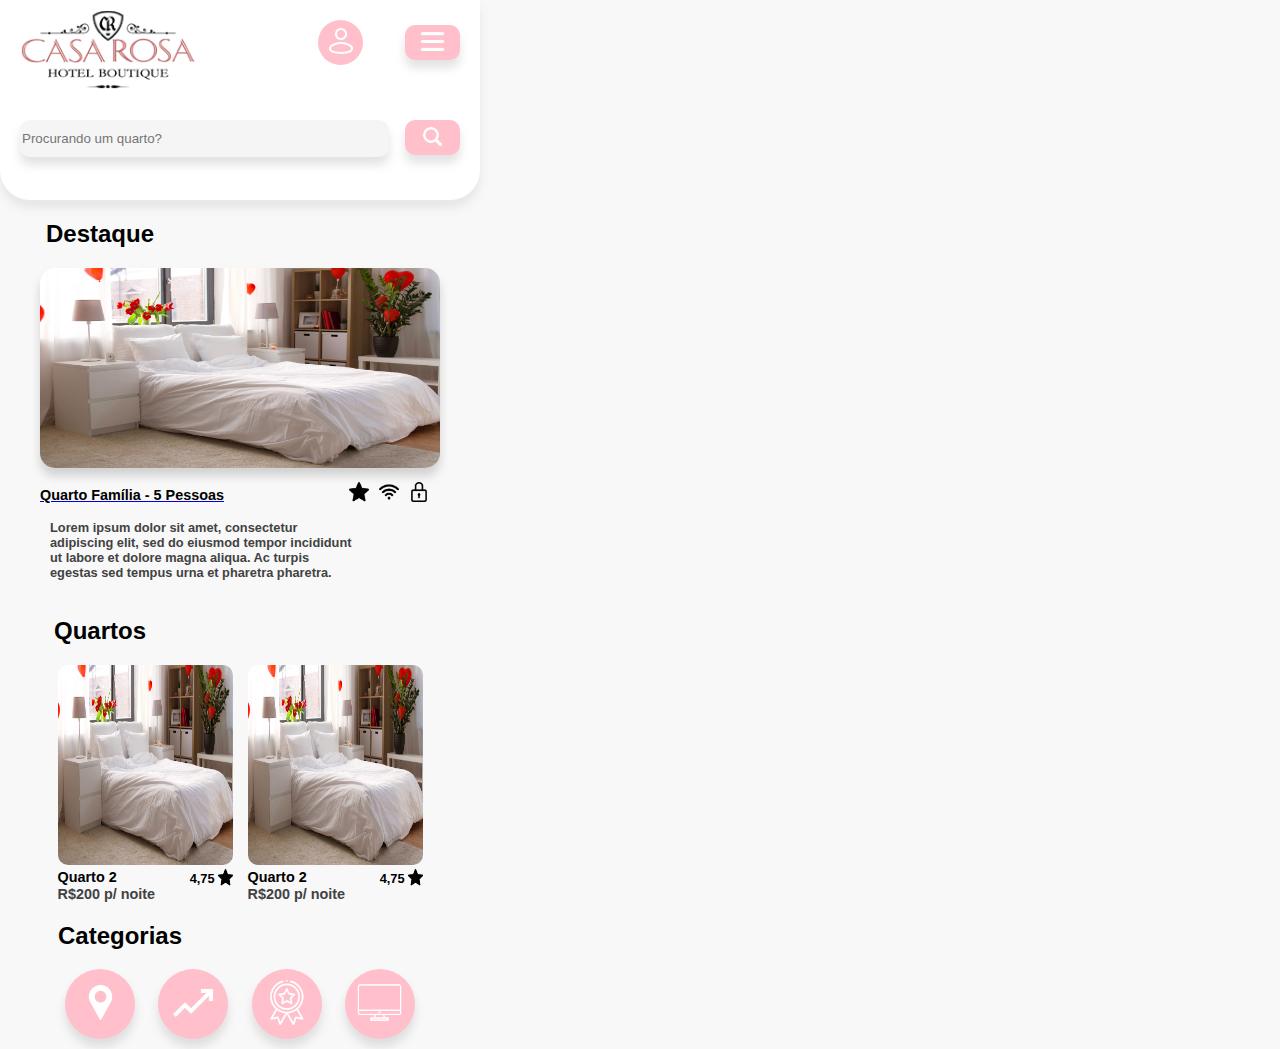
<file: index.html>
<!DOCTYPE html>
<html lang="pt-br">
<head>
    <meta charset="UTF-8">
    <meta name="viewport" content="width=device-width, initial-scale=1.0">
    <meta http-equiv="X-UA-Compatible" content="ie=edge">
    <link rel="stylesheet" href="home.css">
    <title>Hotel</title>
</head>
<body>
    <header>
       
        <div class="h-top">

            <img src="/img/logo.png" alt="logo" id="logo">
            <a href="login.html"><button id="login"><img src="/img/user.png" alt="" id="user"></button></a>

            <div>
                <button id="b-menu">
                    <img src="img/menu.png" alt="" id="icon-menu">
                </button>
            </div>

        </div>        

        <div class="h-bottom">

            <input type="text" placeholder="Procurando um quarto?" id="pesquisa">

            <div>
                <button id="b-pesquisa">
                    <img src="img/lupa.png" alt="" id="icon-pesquisa">
                </button>
            </div>

        </div>
        
    </header>

    <main>
            <h2 id="txt">Destaque</h2>
            
            <div class="quarto-familia">
            
            <a href="Quarto.html">
                <img src="img/quarto-dstq.jpg" alt="quarto" id="quarto-dstq">
            </a>
                    <div class="info-qrt">
                        
                    <a href="Quarto.html">
                        <h2 id="txt-quarto-dstq">Quarto Família - 5 Pessoas</h2>
                    </a>
                            <img src="img/star.png" alt="favoritar" id="star">
                
                            <img src="img/wifi.png" alt="wifi" id="wifi">
                
                            <img src="img/cadeado.png" alt="cadeado" id="cadeado">
                
                    </div>

                <h4 id="txt-dsc">Lorem ipsum dolor sit amet, consectetur adipiscing elit, sed do eiusmod tempor incididunt ut labore et dolore magna aliqua. Ac turpis egestas sed tempus urna et pharetra pharetra.</h4>
            
            </div>

        <h2 id="txt">Quartos</h2>


        <div class="quartos-quartos">

            <div class="quarto-1">
                    
                <img src="img/quarto-dstq.jpg" alt="quarto-2" id="quarto-img">
                
                <div class="info">
                    <h3 id="txt-info1">Quarto 2</h3>
    
                    <h2 id="txt-info2">4,75</h2>

                    <img src="img/star.png" alt="estrela" id="estrela">
                </div>
                    <h3 id="txt-info3">R$200 p/ noite</h3>
            </div>

                <div class="quarto-2">
                    
                        <img src="img/quarto-dstq.jpg" alt="quarto-2" id="quarto-img">
                        
                        <div class="info">
                            <h3 id="txt-info1">Quarto 2</h3>
            
                            <h2 id="txt-info2">4,75</h2>

                            <img src="img/star.png" alt="estrela" id="estrela">
                        </div>
                            <h3 id="txt-info3">R$200 p/ noite</h3>
                    </div>

        </div>

            <h2 id="txt-categoria">Categorias</h2>

            <div class="categorias">

                <div>
                    <button id='cat'>
                        <img src="img/pin.png" alt="" id="cat-pin">
                    </button>
                </div>

                <div>
                    <button id='cat'>
                        <img src="img/graphic.png" alt="" id="cat-graphic">
                    </button>
                </div>

                <div>
                    <button id='cat'>
                        <img src="img/medal.png" alt="" id="cat-medal">
                    </button>
                </div>

                <div>
                    <button id='cat'>
                        <img src="img/monitor.png" alt="" id="cat-monitor">
                    </button>
                </div>

            </div>
    </main>
</body>
</html>
</file>
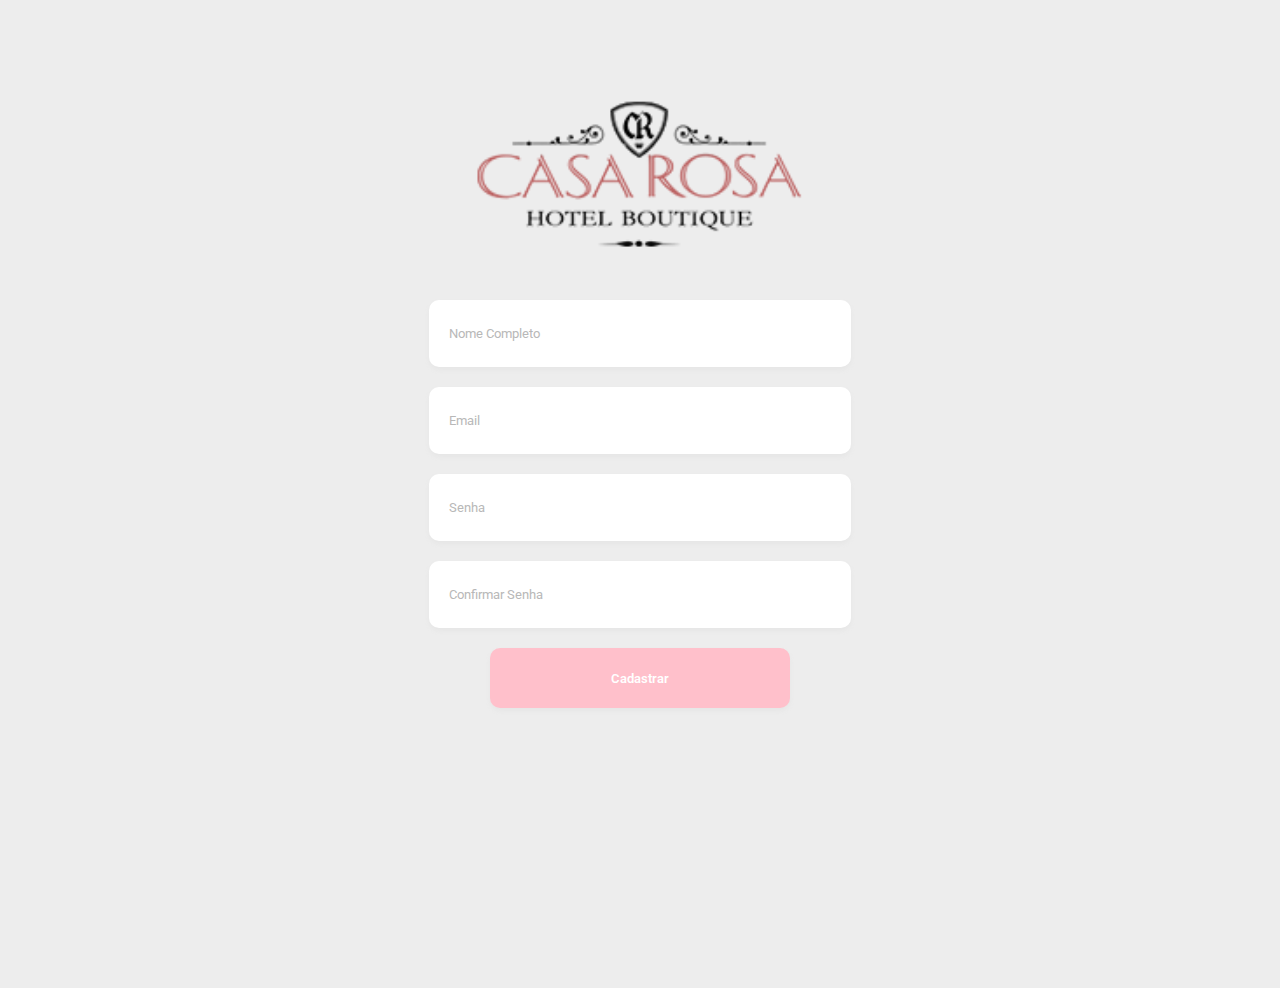
<file: cadastro.html>
<!DOCTYPE html>
<html lang="en">
<head>
    <meta charset="UTF-8">
    <meta http-equiv="X-UA-Compatible" content="IE=edge">
    <meta name="viewport" content="width=device-width, initial-scale=1.0">
    <title>Login - Hotel dLux</title>
    <link rel="stylesheet" href="cadastro.css">
</head>
<body>
    <main>
        <img src="/img/logo.png" alt="" id="logo">
       
        <input type="text" name="pesquisa" id="input" value="Nome Completo" onfocus="this.value='';">
        
        <input type="text" name="pesquisa" id="input" value="Email" onfocus="this.value='';">
      
        <input type="text" name="pesquisa" id="input" value="Senha" onfocus="this.value='';">
        <input type="text" name="pesquisa" id="input" value="Confirmar Senha" onfocus="this.value='';">
        <a href="index.html"><button id="button">Cadastrar</button></a>
        
    </main>
</body>
</html>
</file>
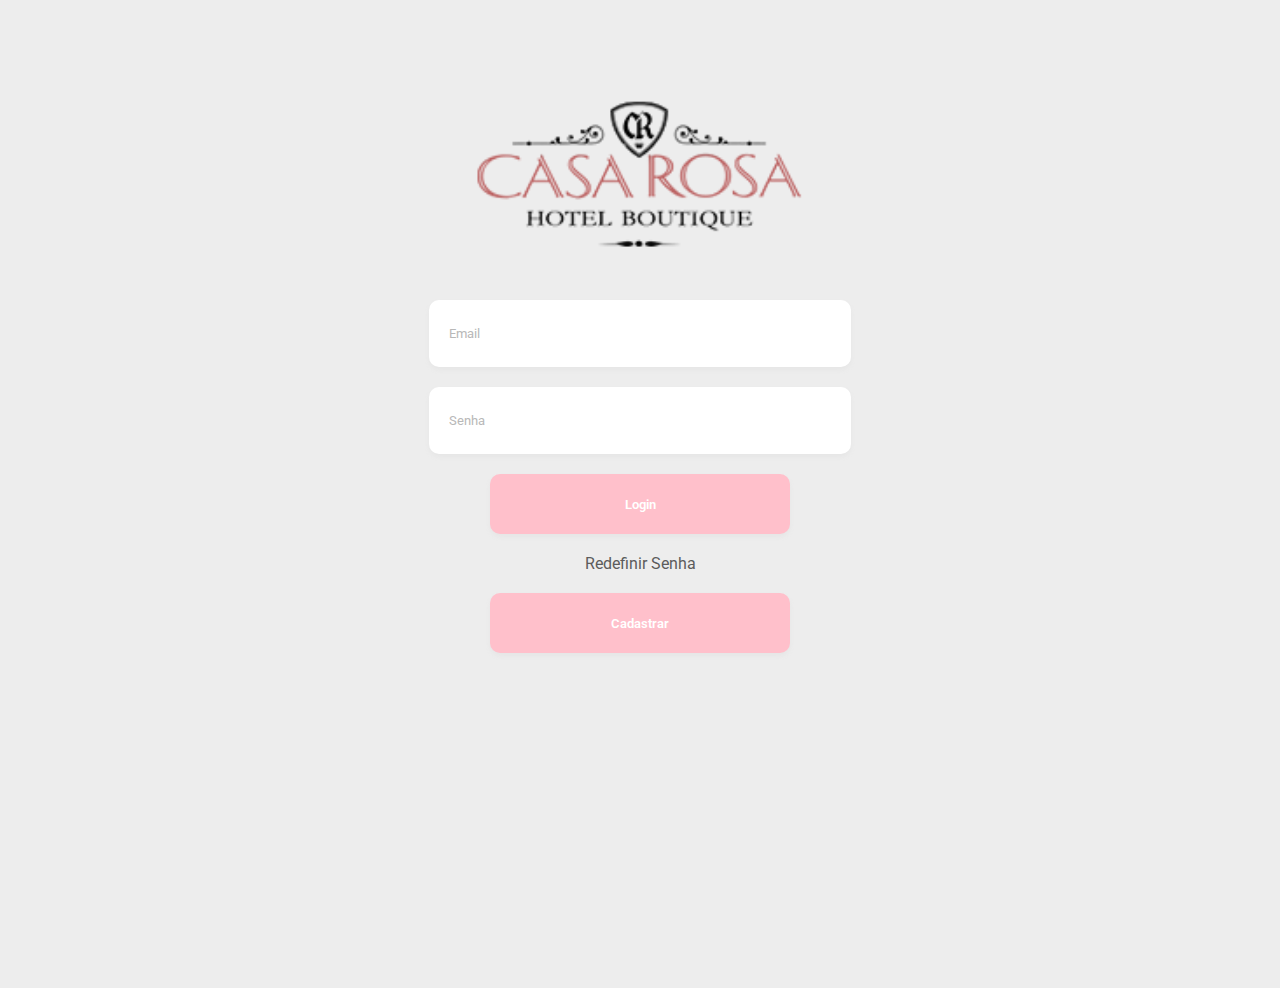
<file: login.html>
<!DOCTYPE html>
<html lang="en">
<head>
    <meta charset="UTF-8">
    <meta http-equiv="X-UA-Compatible" content="IE=edge">
    <meta name="viewport" content="width=device-width, initial-scale=1.0">
    <title>Login - Hotel dLux</title>
    <link rel="stylesheet" href="login.css">
</head>
<body>
    <main>
        <img src="/img/logo.png" alt="" id="logo">

        <input type="text" name="pesquisa" id="input" value="Email" onfocus="this.value='';">
        
        <input type="text" name="pesquisa" id="input" value="Senha" onfocus="this.value='';">
        <a href="index.html"><button id="button">Login</button></a>
        <h4>Redefinir Senha</h4>
        
        <a href="cadastro.html"><button id="button">Cadastrar</button></a>
    </main>
</body>
</html>
</file>
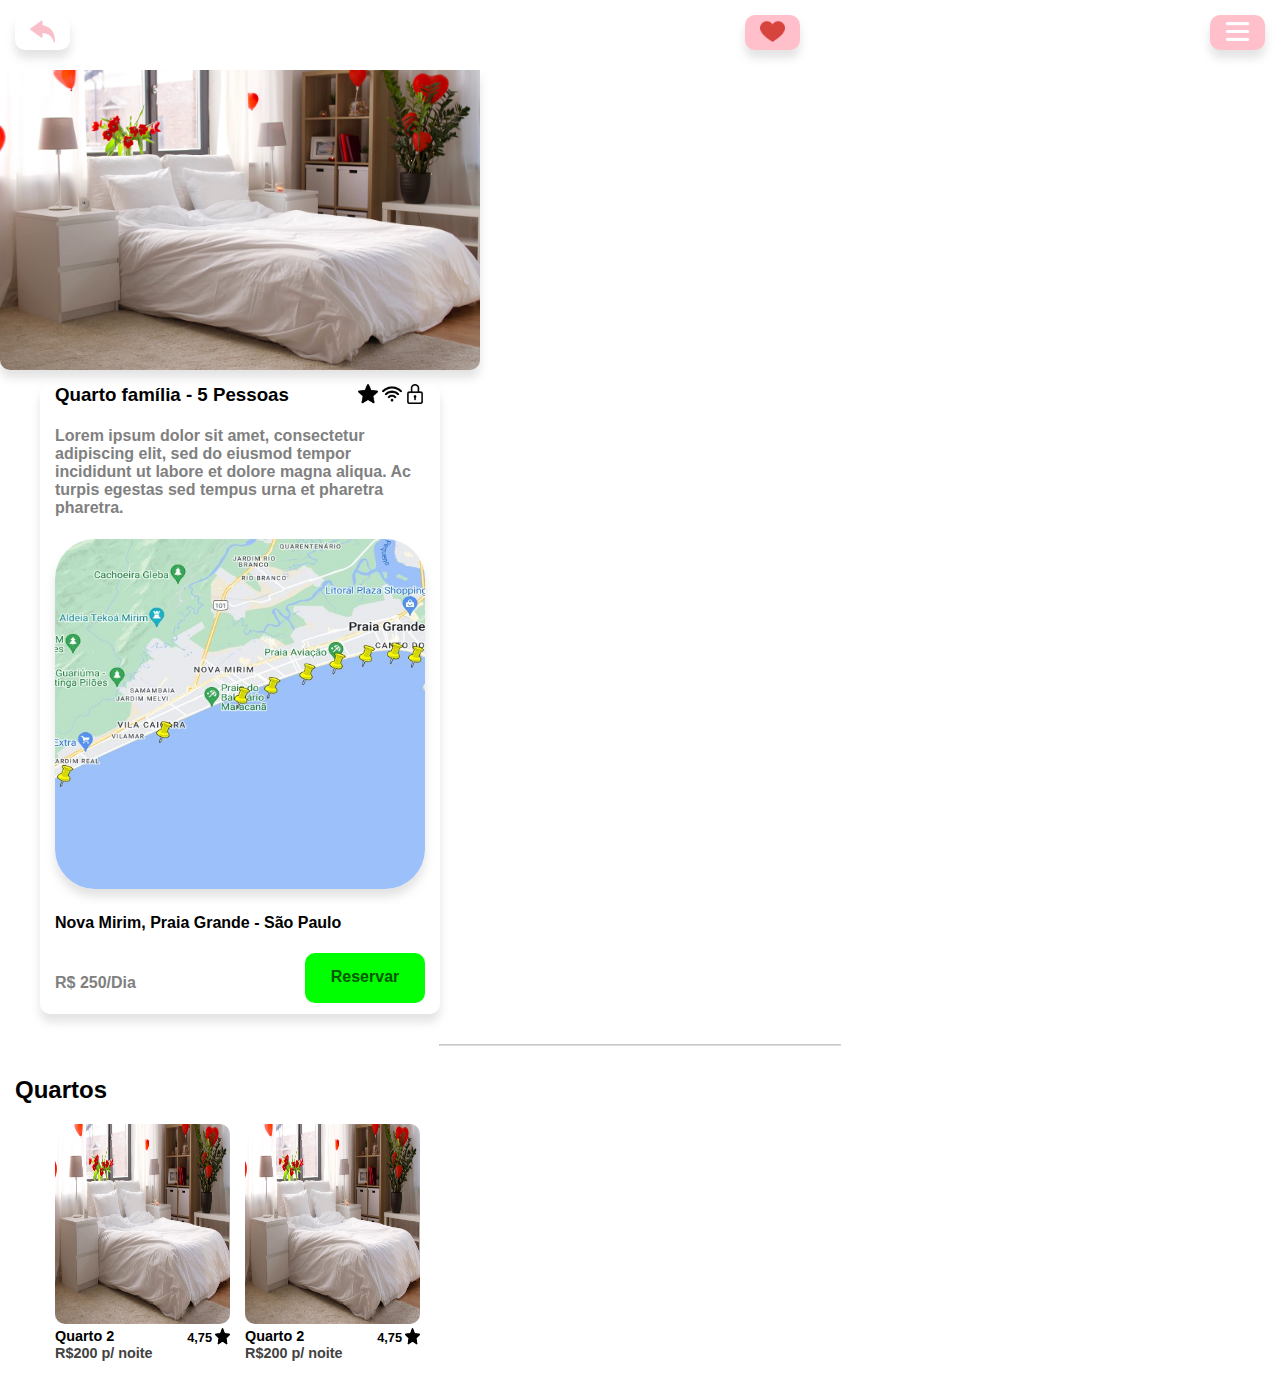
<file: quarto.html>
<!DOCTYPE html>
<html lang="pt-br">
<head>
    <meta charset="UTF-8">
    <meta http-equiv="X-UA-Compatible" content="IE=edge">
    <meta name="viewport" content="width=device-width, initial-scale=1.0">
    <link rel="stylesheet" href="quarto.css">
    <title>Quarto</title>
</head>
<body>
    <header>

        <div>
            <a href="index.html">
                <button id="b-back">
                    <img src="img/back.png" alt="" id="icon-back">
                </button>
            </a>
        </div>

        <div>
            <button id="b-heart">
                <img src="img/heart.png" alt="" id="icon-heart">
            </button>
        </div>

        <div>
            <button id="b-menu">
                <img src="img/menu.png" alt="" id="icon-menu">
            </button>
        </div>

    </header>

    <main>

            <img src="img/quarto-dstq.jpg" alt="" id="quarto-dstq">

        <div class="area-reserva">

            <div class="info1">

                <h3 id="txt-ti">Quarto família - 5 Pessoas</h3>

                <img src="img/star.png" alt="" id="icon-star">

                <img src="img/wifi.png" alt="" id="icon-wifi">

                <img src="img/cadeado.png" alt="" id="icon-cadeado">
            </div>

            <div class="desc">

                <h4>Lorem ipsum dolor sit amet, consectetur adipiscing elit, sed do eiusmod tempor incididunt ut labore et dolore magna aliqua. Ac turpis egestas sed tempus urna et pharetra pharetra.</h4>
            
                <img src="img/mapa.jfif" alt="" id="mapa">

                <h4 id="local">Nova Mirim, Praia Grande - São Paulo</h4>

                <div class="reserva">
                    <h4>R$ 250/Dia</h4>
                        <div class="b-reserva">
                            <h4 id="txt-reserva">Reservar</h4>
                        </div>
                </div>
            </div>
        
        </div>

        <hr id="linha">

        <h2 id="txt">Quartos</h2>
        
        <div class="quartos-quartos">

            <div class="quarto-1">
                    
                <img src="img/quarto-dstq.jpg" alt="quarto-2" id="quarto-img">
                
                <div class="info">
                    <h3 id="txt-info1">Quarto 2</h3>
    
                    <h2 id="txt-info2">4,75</h2>

                    <img src="img/star.png" alt="estrela" id="estrela">
                </div>
                    <h3 id="txt-info3">R$200 p/ noite</h3>
            </div>

                <div class="quarto-2">
                    
                        <img src="img/quarto-dstq.jpg" alt="quarto-2" id="quarto-img">
                        
                        <div class="info">
                            <h3 id="txt-info1">Quarto 2</h3>
            
                            <h2 id="txt-info2">4,75</h2>

                            <img src="img/star.png" alt="estrela" id="estrela">
                        </div>
                            <h3 id="txt-info3">R$200 p/ noite</h3>
                    </div>

        </div>

    </main>
    
</body>
</html>
</file>
<file: home.css>
body{
    max-width: 480px;
    background-color: rgb(248, 248, 248);
    margin: 0%;
    font-family: 'Gill Sans', 'Gill Sans MT', Calibri, 'Trebuchet MS', sans-serif;
}

header {
    background-color: white;
    height: 200px;
    box-shadow: 0px 8px 10px rgba(134, 134, 134, 0.144);
    border-radius: 0px 0px 30px 30px;
}

.h-top {
    display: flex;
    flex-direction: row;
    justify-content: space-between;
}

#logo {
    margin-left: 20px;
    margin-top: 10px;
    height: 80px;
}

#login {
    width: 45px;
    height: 45px;
    border: 0px;
    border-radius: 60px;
    background-color: pink;
    margin-top: 20px;
    margin-left: 80px;
}

#user {
    width: 32px;
    height: 32px;
}


#b-menu {
    width: 55px;
    height: 35px;
    margin-right: 20px;
    margin-top: 25px;
    border-radius: 10px;
    border: 0px;
    background-color: pink;
    box-shadow: 0px 8px 10px rgba(134, 134, 134, 0.226);
}

.h-bottom {
    display: flex;
    flex-direction: row;
    justify-content: space-between;
    margin-top: 30px;

}

#pesquisa {
    width: 365px;
    height: 35px;
    margin-left: 20px;
    border-radius: 10px;
    border: 0px;
    background-color: rgb(245, 245, 245);
    box-shadow: 0px 8px 10px rgba(134, 134, 134, 0.226);
}

#b-pesquisa {
    width: 55px;
    height: 35px;
    margin-right: 20px;
    border-radius: 10px;
    border: 0px;
    background-color: pink;
    box-shadow: 0px 8px 10px rgba(134, 134, 134, 0.226);
}

main {
    display: flex;
    flex-direction: column;
    align-items: center;
}

#txt {
    padding-right: 280px;
    font-size: 150%;
}

.quarto-familia {
    display: flex;
    flex-direction: column;
    align-items: center;
}

#quarto-dstq {
    height: 200px;
    width: 400px;
    border-radius: 15px;
    box-shadow: 0px 8px 10px rgba(134, 134, 134, 0.336);
}

.info-qrt {
    display: flex;
    flex-direction: row;
    margin-top: 10px;
    width: 400px;
}

#txt-quarto-dstq {
    margin: 0%;
    margin-top: 5px;
    font-size: 90%;
    color: rgb(0, 0, 0);
    text-decoration: none;
}

#txt-dsc {
    font-size: 80%;
    padding-right: 120px;
    margin-left: 50px;
    color: rgb(66, 66, 66);
}

#star {
    width: 20px;
    height: 20px;
    margin-left: 125px;
}

#wifi {
    width: 20px;
    height: 20px;
    margin-left: 10px;
}

#cadeado {
    width: 20px;
    height: 20px;
    margin-left: 10px;
}

.quartos-quartos {
    display: flex;
    flex-direction: row;
}

#quarto-img {
    width: 175px;
    height: 200px;
    border-radius: 10px;
}

.quarto-2 {
    margin-left: 15px;
}

.info {
    display: flex;
    flex-direction: row;
    justify-content: space-between;
}

#txt-info1 {
    margin: 0%;
    font-size: 90%;
}

#txt-info2 {
    margin: 0%;
    font-size: 80%;
    margin-top: 2px;
    margin-left: 70px;
}

#txt-info3 {
    margin: 0%;
    font-size: 90%;
    color: rgb(66, 66, 66);
}


#estrela {

    width: 15px;
}

#txt-categoria{
    padding-right: 240px;
    font-size: 150%;
}

.categorias {
    display: flex;
    flex-direction: row;
    justify-content: space-between;
    width: 350px;
}

#cat {
    width: 70px;
    height: 70px;
    background-color: pink;
    border: 0px;
    border-radius: 50px;
    margin-bottom: 10px;
    box-shadow: 0px 8px 10px rgba(134, 134, 134, 0.226);
}

#icon {
    width: 25px;
    height: 25px;
}

#cat-pin {
    width: 35px;
    height: 35px;  
}

#cat-graphic {
    width: 40px;
    height: 40px;
}

#cat-medal {
    width: 45px;
    height: 45px;
    margin-left: 12px;
}

#cat-monitor {
    width: 45px;
    height: 45px;
}

#icon-menu {
    height: 25px;
    width: 25px;
}

#icon-pesquisa {
    height: 25px;
    width: 25px;
}
</file>
<file: cadastro.css>
@import url('https://fonts.googleapis.com/css2?family=Roboto:wght@300&display=swap');

a {
    text-decoration: none;
    color: inherit;
}

body {
    background-color: #ededed;
}


#logo {
    height: 150px;
    margin: 0px auto;
    display: block;
    margin-top: 100px;
    margin-bottom: 50px;
}

#input {
    border-radius: 10px;
    border: 0px;
    box-shadow: 0px 3px 5px rgb(230, 230, 230);
    height: 65px;
    width: 400px;
    text-align: left;
	background-repeat:no-repeat;   
    font-family: 'Roboto', sans-serif;     
    color: #B8B8B8;
    margin: 0px auto;
    display: block;       
    padding-left: 20px;
    margin-bottom: 20px;
}

body {
    background-color: #EDEDED;
    height: 880px;
}

body main h3 {
    font-family: 'Roboto', sans-serif; 
    font-weight: 600;
    margin-bottom: 20px;
    margin-left: 50px;
    color: #5C5C5C;

}

#button {
    height: 60px;
    width: 300px;
    box-shadow: 0px 3px 5px rgb(230, 230, 230);
    border-radius: 10px;
    border: 0px;
    font-family: 'Roboto', sans-serif;
    margin: 0px auto;
    display: block;   
    text-align: center;
    background-color: pink;
    color: white;
    font-weight: 600;
}

body main h4 {
    font-family: 'Roboto', sans-serif; 
    font-weight: 400;
    text-align: center;
    color: #5C5C5C;
    margin-top: 20px;
    margin-bottom: 20px;
}

#icon {
    background-color: #447EED;
    box-shadow: 0px 3px 5px rgb(230, 230, 230);
    border-radius: 50px;
    border: 0px;
    height: 50px;
    width: 50px;
    margin: 20px;
}

#icon-logar {
    margin-left: 100px;
}
</file>
<file: login.css>
@import url('https://fonts.googleapis.com/css2?family=Roboto:wght@300&display=swap');

a {
    text-decoration: none;
    color: inherit;
}

body {
    background-color: #ededed;
}


#logo {
    height: 150px;
    margin: 0px auto;
    display: block;
    margin-top: 100px;
    margin-bottom: 50px;
}

#input {
    border-radius: 10px;
    border: 0px;
    box-shadow: 0px 3px 5px rgb(230, 230, 230);
    height: 65px;
    width: 400px;
    text-align: left;
	background-repeat:no-repeat;   
    font-family: 'Roboto', sans-serif;     
    color: #B8B8B8;
    margin: 0px auto;
    display: block;       
    padding-left: 20px;
    margin-bottom: 20px;
}

body {
    background-color: #EDEDED;
    height: 880px;
}

body main h3 {
    font-family: 'Roboto', sans-serif; 
    font-weight: 600;
    margin-bottom: 20px;
    margin-left: 50px;
    color: #5C5C5C;

}

#button {
    height: 60px;
    width: 300px;
    box-shadow: 0px 3px 5px rgb(230, 230, 230);
    border-radius: 10px;
    border: 0px;
    font-family: 'Roboto', sans-serif;
    margin: 0px auto;
    display: block;   
    text-align: center;
    background-color: pink;
    color: white;
    font-weight: 600;
}

body main h4 {
    font-family: 'Roboto', sans-serif; 
    font-weight: 400;
    text-align: center;
    color: #5C5C5C;
    margin-top: 20px;
    margin-bottom: 20px;
}

#icon {
    background-color: #447EED;
    box-shadow: 0px 3px 5px rgb(230, 230, 230);
    border-radius: 50px;
    border: 0px;
    height: 50px;
    width: 50px;
    margin: 20px;
}

#icon-logar {
    margin-left: 100px;
}
</file>
<file: quarto.css>
body {
    margin: 0%;
    font-family: 'Gill Sans', 'Gill Sans MT', Calibri, 'Trebuchet MS', sans-serif;
}

header {
    display: flex;
    flex-direction: row;
    justify-content: space-between;
    height: 70px;
    background-color: white;
}

#b-back {
    width: 55px;
    height: 35px;
    background-color: white;
    border: 0px;
    border-radius: 10px;
    margin-left: 15px;
    margin-top: 15px;
    box-shadow: 0px 8px 10px rgba(134, 134, 134, 0.226);
}

#icon-back {
    width: 25px;
    height: 25px;
}

#b-heart {
    width: 55px;
    height: 35px;
    background-color: pink;
    border: 0px;
    border-radius: 10px;
    margin-left: 265px;
    margin-top: 15px;
    box-shadow: 0px 8px 10px rgba(134, 134, 134, 0.226);
}

#icon-heart {
    width: 25px;
    height: 25px;
}

#b-menu {
    width: 55px;
    height: 35px;
    background-color: pink;
    border: 0px;
    border-radius: 10px;
    margin-right: 15px;
    margin-top: 15px;
    box-shadow: 0px 8px 10px rgba(134, 134, 134, 0.226);
}

#icon-menu {
    width: 25px;
    height: 25px;
}

#quarto-dstq {
    width: 480px;
    height: 300px;
    border-radius: 0px 0px 10px 10px;
    box-shadow: 0px 8px 10px rgba(134, 134, 134, 0.226);
}

.area-reserva {
    border-radius: 10px;
    width: 400px;
    margin-left: 40px;
    box-shadow: 0px 8px 10px rgba(134, 134, 134, 0.226);
}

.info1 {
    display: flex;
    flex-direction: row;
    justify-content: space-between;
    margin-top: 10px;
}

#txt-ti {
    margin: 0%;
    margin-left: 15px;
    width: 300px;
}

#icon-star {
    width: 20px;
    height: 20px;

}

#icon-wifi {
    width: 20px;
    height: 20px;

}

#icon-cadeado {
    width: 20px;
    height: 20px;
    margin-right: 15px;
}

.desc {
    margin-left: 15px;
    color: grey;
}

.desc h4 {
    padding-right: 10px;
}


#mapa {
    width: 370px;
    height: 350px;
    border-radius: 40px;
    box-shadow: 0px 8px 10px rgba(134, 134, 134, 0.226);
}

#local {
    color: black;
}

.reserva {
    display: flex;
    flex-direction: row;
    justify-content: space-between;
}

.b-reserva {
    width: 120px;
    height: 50px;
    border-radius: 10px;
    margin-right: 15px;
    background-color: rgb(0, 255, 0);
}

#txt-reserva {
    text-align: center;
    padding: 0%;
    margin: 0%;
    margin-top: 15px;
    color: rgb(0, 87, 0);
}

.quartos-quartos {
    display: flex;
    flex-direction: row;

}

#quarto-img {
    width: 175px;
    height: 200px;
    border-radius: 10px;
}

#txt {
    margin-left: 15px;
}

.quarto-1 {
    margin-left: 55px;
}

.quarto-2 {
    margin-left: 15px;
}

.info {
    display: flex;
    flex-direction: row;
    justify-content: space-between;
}

#txt-info1 {
    margin: 0%;
    font-size: 90%;
}

#txt-info2 {
    margin: 0%;
    font-size: 80%;
    margin-top: 2px;
    margin-left: 70px;
}

#txt-info3 {
    margin: 0%;
    font-size: 90%;
    color: rgb(66, 66, 66);
}


#estrela {
    width: 15px;
}

#linha {
    width: 400px;
    margin-top: 30px;
    margin-bottom: 30px;
    border-color: rgba(128, 128, 128, 0.26);
}

main {
    margin-bottom: 15px;
}
</file>
